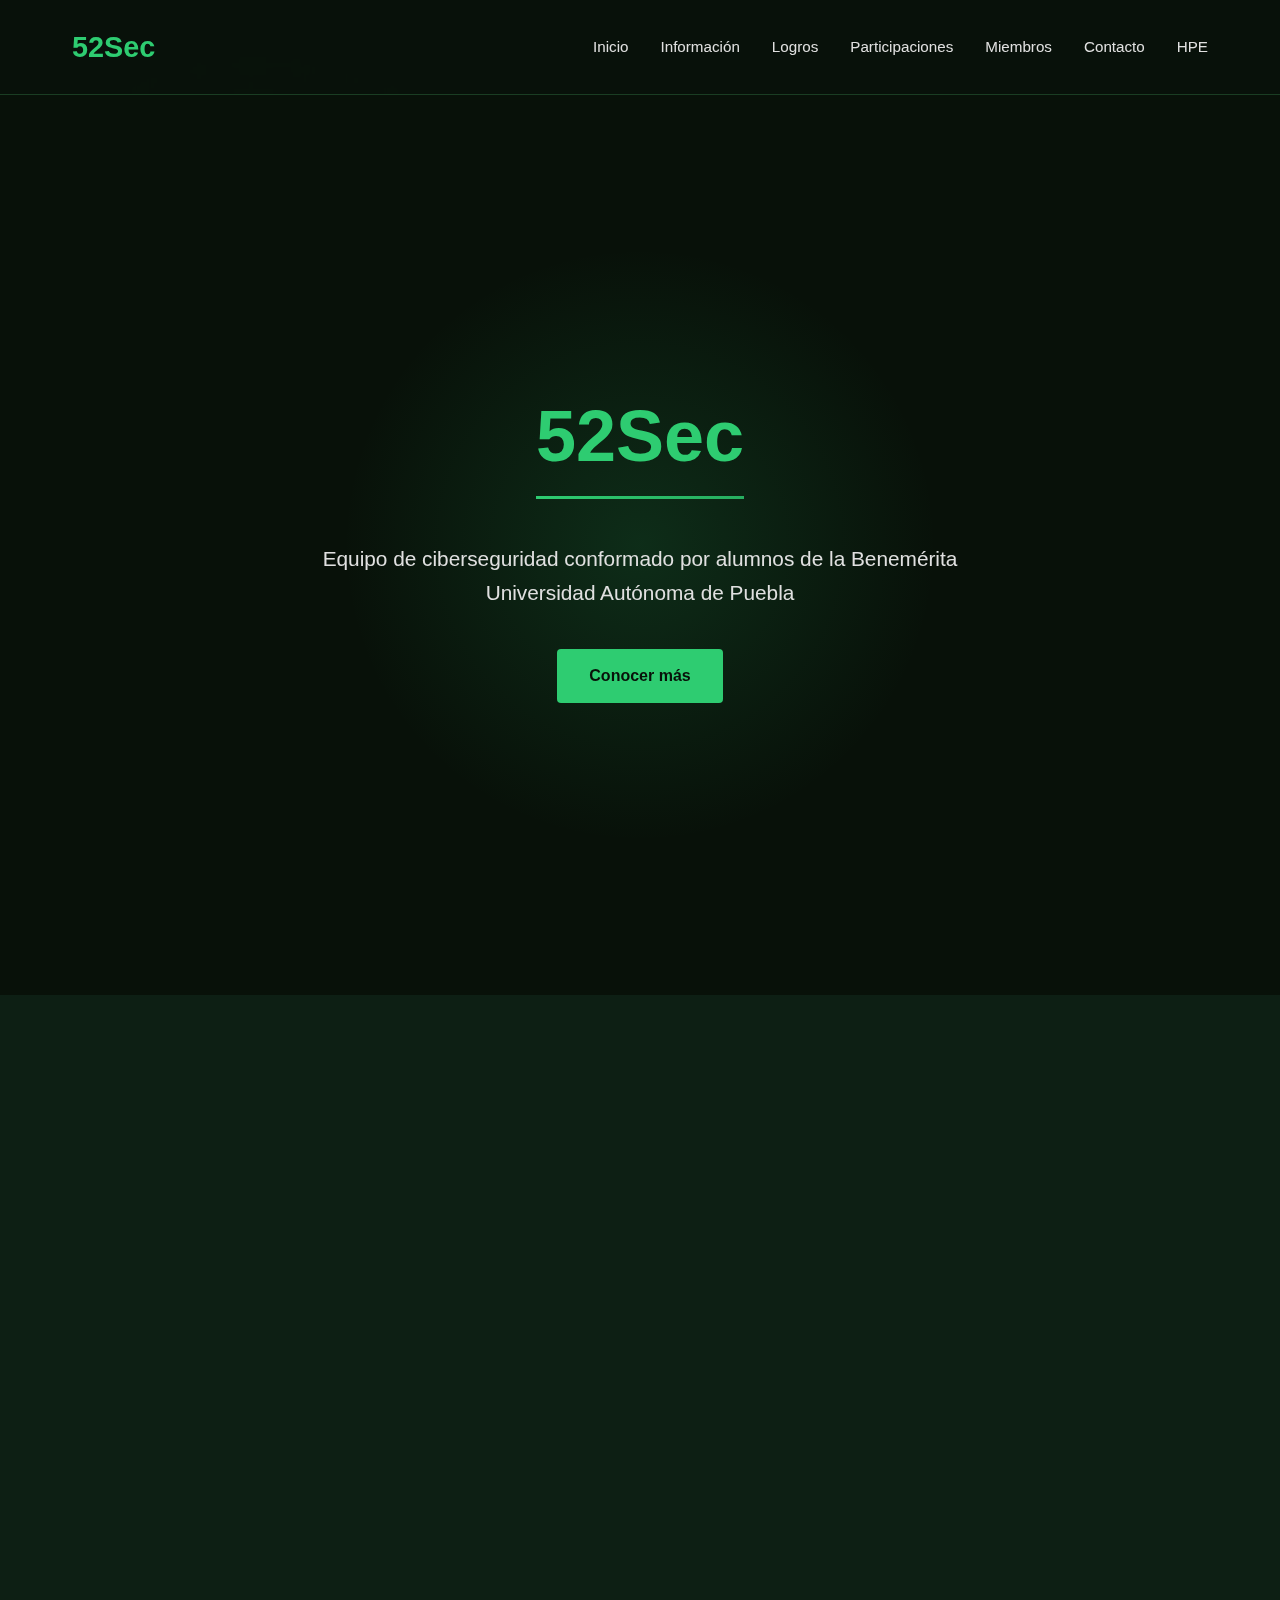
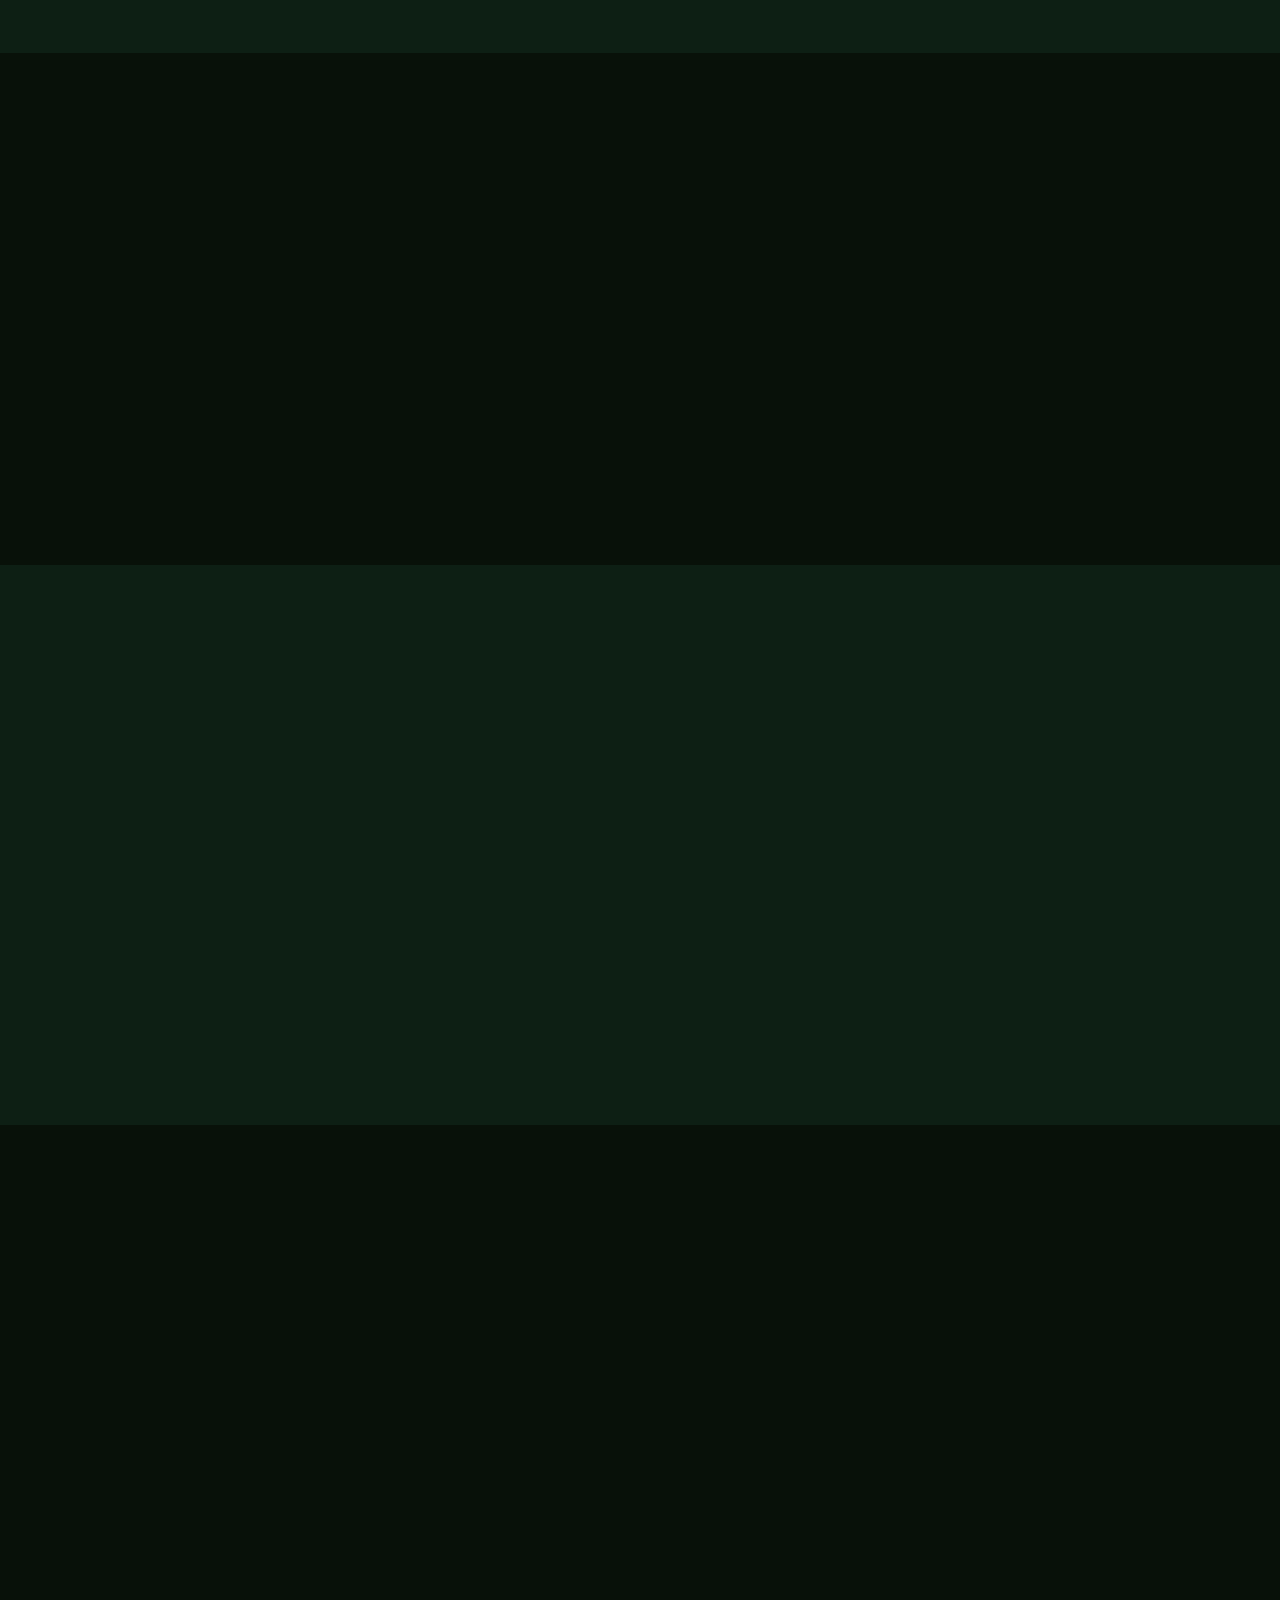
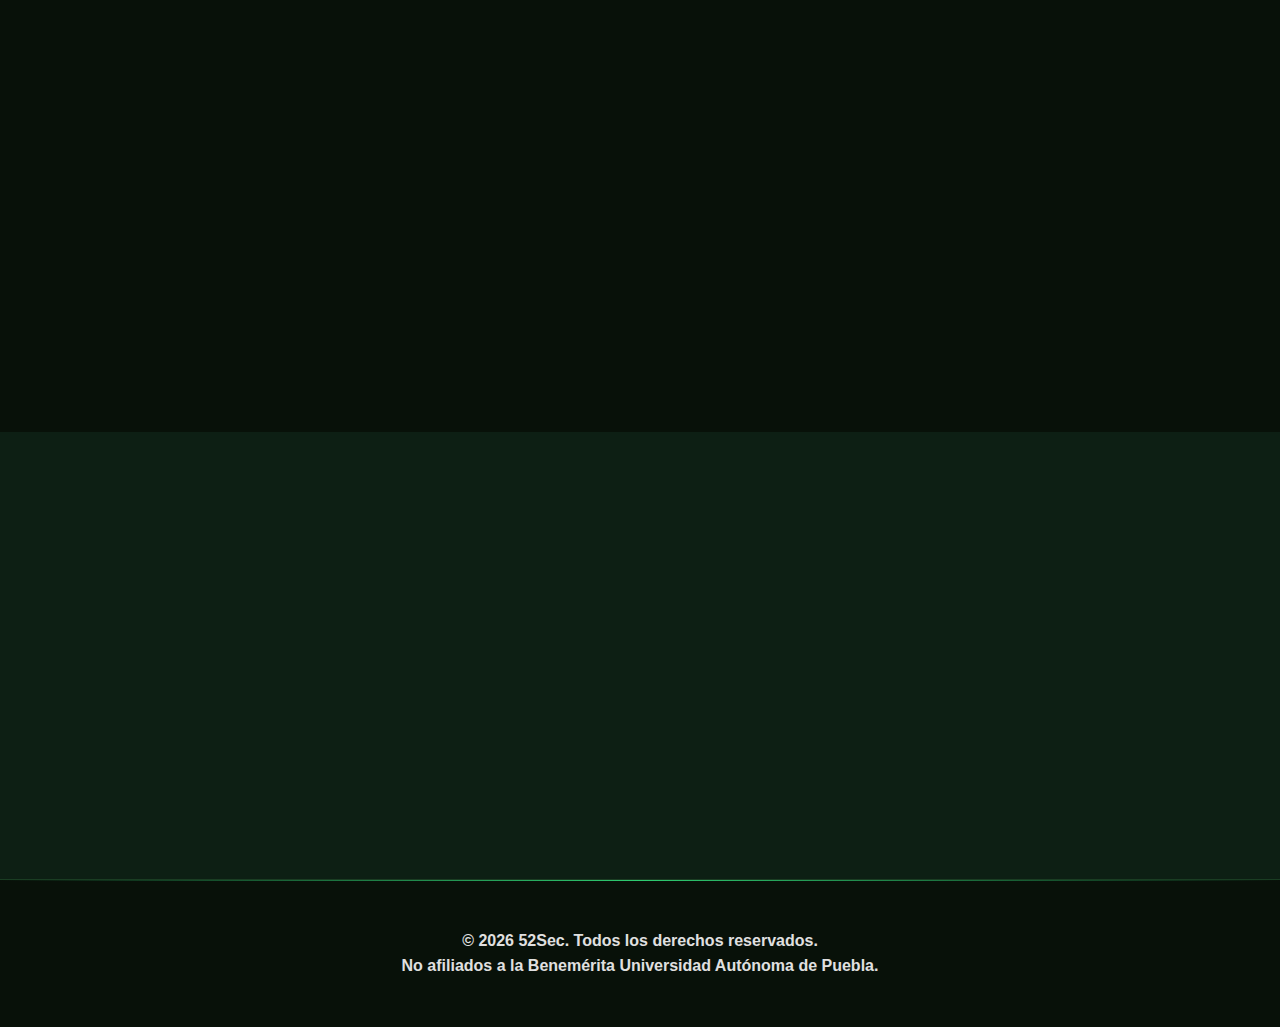
<file: index.html>
<!DOCTYPE html>
<html lang="es">
<head>
    <meta charset="UTF-8">
    <meta name="viewport" content="width=device-width, initial-scale=1.0">
    <title>52Sec - Inicio</title>
    <link rel="stylesheet" href="styles.css">
</head>
<body>
    <!-- Navegacion -->
    <nav id="navbar">
        <div class="container">
            <div class="logo">52Sec</div>
            <ul class="nav-links">
                <li><a href="#inicio">Inicio</a></li>
                <li><a href="#informacion">Información</a></li>
                <li><a href="#logros">Logros</a></li>
                <li><a href="#participaciones">Participaciones</a></li>
                <li><a href="#miembros">Miembros</a></li>
                <li><a href="#contacto">Contacto</a></li>
                <li><a href="https://hpe_dev.52sec.org">HPE</a></li>
            </ul>
        </div>
    </nav>

    <!-- Hero -->
    <section class="hero" id="inicio">
        <div class="container">
            <div class="hero-content">
                <h1><span class="highlight">52Sec</span></h1>
                <p>Equipo de ciberseguridad conformado por alumnos de la Benemérita Universidad Autónoma de Puebla</p>
                <div>
                    <a href="#informacion" class="button">Conocer más</a>
                </div>
            </div>
        </div>
    </section>

    <!-- Informacion -->
    <section id="informacion">
        <div class="container">
            <h2 class="section-title fade-in">Información</h2>
            <div class="info-content">
                <div class="fade-in">
                    <h3>Quiénes somos</h3>
                    <p>52Sec es un equipo de entusiastas de la ciberseguridad comprometidos con la excelencia en competencias de hacking ético y desarrollo seguro. Participamos activamente en hackathons y Capture The Flag (CTF) a nivel nacional e internacional.</p>
                </div>
                
                <div class="fade-in">
                    <h3>Qué hacemos</h3>
                    <p>Nos especializamos en resolver desafíos de seguridad informática en diferentes categorías: explotación web, criptografía, ingeniería inversa, análisis forense digital, y programación. Compartimos conocimiento y colaboramos para mejorar continuamente nuestras habilidades técnicas.</p>
                </div>
            </div>
        </div>
    </section>

    <!-- Logros -->
    <section id="logros">
        <div class="container">
            <h2 class="section-title fade-in">Logros</h2>
            <p class="section-subtitle fade-in"></p>
            <div class="grid-4">
                <div class="stat-box scale-in">
                    <span class="stat-number">2</span>
                    <span class="stat-label">CTF Completados</span>
                </div>
                <div class="stat-box scale-in">
                    <span class="stat-number">2</span>
                    <span class="stat-label">Hackathons</span>
                </div>
                <div class="stat-box scale-in">
                    <span class="stat-number">2</span>
                    <span class="stat-label">Posiciones Finalistas</span>
                </div>
            </div>
        </div>
    </section>

    <!-- Participaciones -->
    <section id="participaciones">
        <div class="container">
            <h2 class="section-title fade-in">Participaciones Destacadas</h2>
            <div class="grid-3">
                <div class="card slide-left">
                    <h3>HPE CDS Tech Challenge 2025</h3>
                    <p>Finalistas en la competencia HPE CDS Tech Challenge quedando entre los mejores 7 equipos de México.</p>
                </div>
                <div class="card fade-in">
                    <h3>Cybersecurity Global BUAP CTF 2025</h3>
                    <p>Segundo lugar. Resolvimos desafíos en web exploitation, criptografía y análisis forense.</p>
                </div>
            </div>
        </div>
    </section>

    <!-- Miembros -->
    <section id="miembros">
        <div class="container">
            <h2 class="section-title fade-in">Nuestro Equipo</h2>
            <p class="section-subtitle fade-in">Conoce a los miembros que conforman nuestro equipo</p>
            <div class="grid-4">
                <div class="member-card scale-in">
                    <div class="member-avatar">👤</div>
                    <h4>Damian</h4>
                    <p>Ingeniería en Ciberseguridad</p>
                </div>
                <div class="member-card scale-in">
                    <div class="member-avatar">👤</div>
                    <h4>Loth</h4>
                    <p>Ingeniería en Ciberseguridad</p>
                </div>
                <div class="member-card scale-in">
                    <div class="member-avatar">👤</div>
                    <h4>Wald</h4>
                    <p>Ingeniería en Ciberseguridad</p>
                </div>
                <div class="member-card scale-in">
                    <div class="member-avatar">👤</div>
                    <h4>Carlos</h4>
                    <p>Ingeniería en Ciberseguridad</p>
                </div>
                <div class="member-card scale-in">
                    <div class="member-avatar">👤</div>
                    <h4>Jonathan</h4>
                    <p>Ingeniería en Ciencia de Datos</p>
            </div>
        </div>
    </section>

    <!-- Contacto -->
    <section id="contacto">
        <div class="container">
            <h2 class="section-title fade-in">Contacto</h2>
            <div style="text-align: center; max-width: 600px; margin: 0 auto;">
                <p class="fade-in" style="font-size: 1.1rem; margin-bottom: 2rem;">
                    ¿Interesado en unirte o colaborar con nosotros?
                </p>
                <p class="fade-in" style="font-size: 1.1rem; margin-bottom: 2rem;">
                    Correo electrónico: <strong>
                </p>
                <div class="fade-in" style="display: flex; gap: 1rem; justify-content: center; flex-wrap: wrap;">
                    <a href="mailto:contacto@52sec.org" class="button">contacto@52sec.org</a>
                </div>
            </div>
        </div>
    </section>

    <!-- Pie de pag -->
    <footer>
        <div class="container">
            <p>&copy; 2026 52Sec. Todos los derechos reservados.</p>
            <p>No afiliados a la Benemérita Universidad Autónoma de Puebla.</p>
        </div>
    </footer>

    <script>
        // Animaciones al hacer scroll
        const observerOptions = {
            threshold: 0.1,
            rootMargin: '0px 0px -100px 0px'
        };

        const observer = new IntersectionObserver(function(entries) {
            entries.forEach(entry => {
                if (entry.isIntersecting) {
                    entry.target.classList.add('show');
                }
            });
        }, observerOptions);

        // Agregar animaciones a los elementos
        document.querySelectorAll('.fade-in, .slide-left, .slide-right, .scale-in').forEach(el => {
            observer.observe(el);
        });

        // Efecto al hacer scroll en la barra de navegación
        const navbar = document.getElementById('navbar');
        let lastScroll = 0;

        window.addEventListener('scroll', () => {
            const currentScroll = window.pageYOffset;
            
            if (currentScroll > 100) {
                navbar.classList.add('scrolled');
            } else {
                navbar.classList.remove('scrolled');
            }
            
            lastScroll = currentScroll;
        });

        // Scroll suave para enlaces internos
        document.querySelectorAll('a[href^="#"]').forEach(anchor => {
            anchor.addEventListener('click', function (e) {
                e.preventDefault();
                const target = document.querySelector(this.getAttribute('href'));
                if (target) {
                    target.scrollIntoView({
                        behavior: 'smooth',
                        block: 'start'
                    });
                }
            });
        });

        // Agregar retraso a las animaciones de los logros y miembros
        document.querySelectorAll('.grid-3 .card, .grid-4 .stat-box, .grid-4 .member-card').forEach((item, index) => {
            item.style.transitionDelay = `${index * 0.05}s`;
        });
    </script>
</body>
</html>
</file>
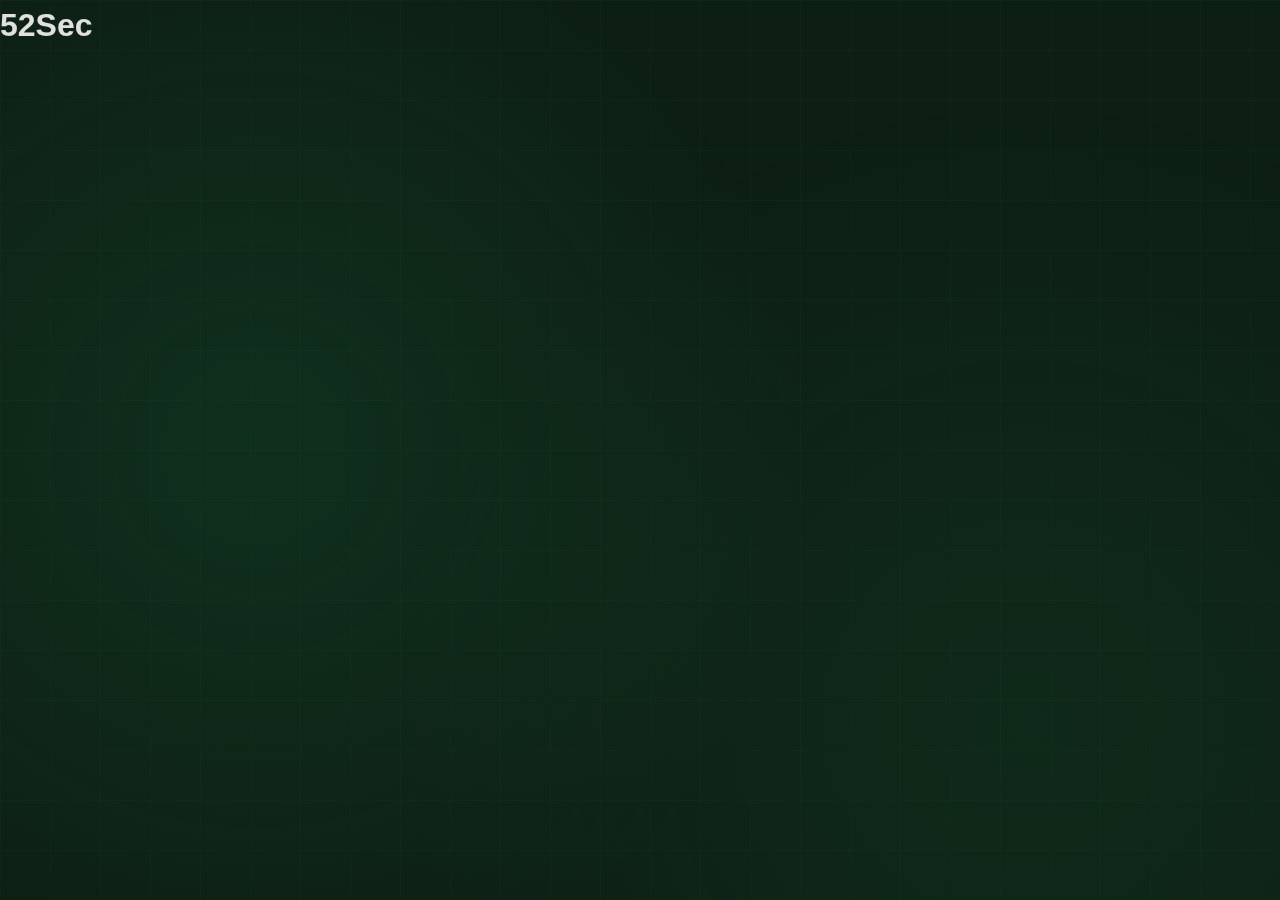
<file: landing.html>
<!DOCTYPE html> 
<html lang="en">
<head>
    <meta charset="UTF-8">
    <meta name="viewport" content="width=device-width, initial-scale=1.0">
    <title>Landing Page</title>
    <link rel="stylesheet" href="styles.css">
</head>
<body>
    <h1>52Sec</h1>
</file>
<file: styles.css>
* {
    margin: 0;
    padding: 0;
    box-sizing: border-box;
}

:root {
    --primary-green: #2ecc71;
    --light-green: #27ae60;
    --dark-green: #0d1f14;
    --darker-green: #081109;
    --text-white: #ffffff;
    --text-light: #e0e0e0;
    --border-green: #1a3d23;
}

body {
    font-family: -apple-system, BlinkMacSystemFont, 'Segoe UI', Roboto, 'Helvetica Neue', Arial, sans-serif;
    background-color: var(--dark-green);
    color: var(--text-light);
    line-height: 1.6;
    position: relative;
    overflow-x: hidden;
}

/* Animated Background Pattern */
body::before {
    content: '';
    position: fixed;
    top: 0;
    left: 0;
    width: 100%;
    height: 100%;
    background-image: 
        linear-gradient(90deg, rgba(46, 204, 113, 0.03) 1px, transparent 1px),
        linear-gradient(rgba(46, 204, 113, 0.03) 1px, transparent 1px);
    background-size: 50px 50px;
    z-index: -1;
    animation: gridMove 20s linear infinite;
}

body::after {
    content: '';
    position: fixed;
    top: 0;
    left: 0;
    width: 100%;
    height: 100%;
    background: radial-gradient(circle at 20% 50%, rgba(46, 204, 113, 0.1) 0%, transparent 50%),
                radial-gradient(circle at 80% 80%, rgba(39, 174, 96, 0.08) 0%, transparent 50%);
    z-index: -1;
    animation: pulse 15s ease-in-out infinite;
}

@keyframes gridMove {
    0% {
        transform: translate(0, 0);
    }
    100% {
        transform: translate(50px, 50px);
    }
}

@keyframes pulse {
    0%, 100% {
        opacity: 1;
    }
    50% {
        opacity: 0.5;
    }
}

/* Scroll Animations */
.fade-in {
    opacity: 0;
    transform: translateY(30px);
    transition: opacity 0.8s ease, transform 0.8s ease;
}

.fade-in.show {
    opacity: 1;
    transform: translateY(0);
}

.slide-left {
    opacity: 0;
    transform: translateX(-50px);
    transition: opacity 0.8s ease, transform 0.8s ease;
}

.slide-left.show {
    opacity: 1;
    transform: translateX(0);
}

.slide-right {
    opacity: 0;
    transform: translateX(50px);
    transition: opacity 0.8s ease, transform 0.8s ease;
}

.slide-right.show {
    opacity: 1;
    transform: translateX(0);
}

.scale-in {
    opacity: 0;
    transform: scale(0.9);
    transition: opacity 0.6s ease, transform 0.6s ease;
}

.scale-in.show {
    opacity: 1;
    transform: scale(1);
}

/* Navigation */
nav {
    background-color: rgba(8, 17, 9, 0.95);
    backdrop-filter: blur(10px);
    padding: 1.5rem 0;
    border-bottom: 1px solid var(--border-green);
    position: sticky;
    top: 0;
    z-index: 100;
    transition: all 0.3s ease;
}

nav.scrolled {
    padding: 1rem 0;
    box-shadow: 0 4px 20px rgba(0, 0, 0, 0.3);
}

.container {
    max-width: 1200px;
    margin: 0 auto;
    padding: 0 2rem;
}

nav .container {
    display: flex;
    justify-content: space-between;
    align-items: center;
}

.logo {
    font-size: 1.8rem;
    font-weight: 700;
    color: var(--primary-green);
    transition: all 0.3s ease;
}

.logo:hover {
    text-shadow: 0 0 20px rgba(46, 204, 113, 0.5);
}

.nav-links {
    display: flex;
    gap: 2rem;
    list-style: none;
}

.nav-links a {
    color: var(--text-light);
    text-decoration: none;
    transition: all 0.3s;
    font-size: 0.95rem;
    padding: 0.5rem 0;
    position: relative;
}

.nav-links a::after {
    content: '';
    position: absolute;
    bottom: 0;
    left: 0;
    width: 0;
    height: 2px;
    background-color: var(--primary-green);
    transition: width 0.3s ease;
}

.nav-links a:hover::after {
    width: 100%;
}

.nav-links a:hover {
    color: var(--primary-green);
}

/* Hero Section */
.hero {
    min-height: 100vh;
    display: flex;
    align-items: center;
    justify-content: center;
    text-align: center;
    position: relative;
    overflow: hidden;
}

.hero::before {
    content: '';
    position: absolute;
    top: 50%;
    left: 50%;
    width: 600px;
    height: 600px;
    background: radial-gradient(circle, rgba(46, 204, 113, 0.15) 0%, transparent 70%);
    transform: translate(-50%, -50%);
    animation: heroGlow 8s ease-in-out infinite;
}

@keyframes heroGlow {
    0%, 100% {
        transform: translate(-50%, -50%) scale(1);
        opacity: 0.5;
    }
    50% {
        transform: translate(-50%, -50%) scale(1.2);
        opacity: 0.8;
    }
}

.hero-content {
    position: relative;
    z-index: 1;
}

.hero h1 {
    font-size: 4.5rem;
    color: var(--text-white);
    margin-bottom: 3rem;
    font-weight: 700;
    animation: slideDown 1s ease-out;
}

@keyframes slideDown {
    from {
        opacity: 0;
        transform: translateY(-50px);
    }
    to {
        opacity: 1;
        transform: translateY(0);
    }
}

.hero .highlight {
    color: var(--primary-green);
    position: relative;
    display: inline-block;
}

.hero .highlight::after {
    content: '';
    position: absolute;
    bottom: -5px;
    left: 0;
    width: 100%;
    height: 3px;
    background: linear-gradient(90deg, var(--primary-green), var(--light-green));
    animation: expandWidth 1.5s ease-out;
}

@keyframes expandWidth {
    from {
        width: 0;
    }
    to {
        width: 100%;
    }
}

.hero p {
    font-size: 1.3rem;
    color: var(--text-light);
    margin-bottom: 2.5rem;
    max-width: 700px;
    margin-left: auto;
    margin-right: auto;
    animation: fadeIn 1s ease-out 0.3s backwards;
}

@keyframes fadeIn {
    from {
        opacity: 0;
    }
    to {
        opacity: 1;
    }
}

.button {
    display: inline-block;
    padding: 0.9rem 2rem;
    background-color: var(--primary-green);
    color: var(--darker-green);
    text-decoration: none;
    border-radius: 4px;
    font-weight: 600;
    transition: all 0.3s;
    margin: 0 0.5rem;
    position: relative;
    overflow: hidden;
    animation: fadeIn 1s ease-out 0.6s backwards;
}

.button::before {
    content: '';
    position: absolute;
    top: 50%;
    left: 50%;
    width: 0;
    height: 0;
    background-color: rgba(255, 255, 255, 0.2);
    border-radius: 50%;
    transform: translate(-50%, -50%);
    transition: width 0.6s, height 0.6s;
}

.button:hover::before {
    width: 300px;
    height: 300px;
}

.button:hover {
    background-color: var(--light-green);
    transform: translateY(-3px);
    box-shadow: 0 10px 25px rgba(46, 204, 113, 0.3);
}

.button-outline {
    background-color: transparent;
    border: 2px solid var(--primary-green);
    color: var(--primary-green);
}

.button-outline:hover {
    background-color: var(--primary-green);
    color: var(--darker-green);
}

/* Sections */
section {
    padding: 5rem 0;
    position: relative;
}

section:nth-child(even) {
    background-color: var(--darker-green);
}

.section-title {
    font-size: 2.5rem;
    color: var(--text-white);
    margin-bottom: 3rem;
    text-align: center;
    font-weight: 700;
    position: relative;
    display: inline-block;
    width: 100%;
}

.section-title::before {
    content: '';
    position: absolute;
    bottom: -15px;
    left: 50%;
    transform: translateX(-50%);
    width: 80px;
    height: 4px;
    background: linear-gradient(90deg, var(--primary-green), var(--light-green));
    border-radius: 2px;
}

.section-subtitle {
    text-align: center;
    color: var(--text-light);
    max-width: 700px;
    margin: 0 auto 3rem;
    font-size: 1.1rem;
}

/* Grid Layouts */
.grid-3 {
    display: grid;
    grid-template-columns: repeat(3, 1fr);
    gap: 2rem;
    margin-top: 3rem;
}

.grid-4 {
    display: grid;
    grid-template-columns: repeat(4, 1fr);
    gap: 2rem;
    margin-top: 3rem;
}

/* Cards */
.card {
    background-color: rgba(255, 255, 255, 0.03);
    padding: 2rem;
    border-radius: 8px;
    border: 1px solid var(--border-green);
    transition: all 0.4s ease;
    position: relative;
    overflow: hidden;
}

.card::before {
    content: '';
    position: absolute;
    top: 0;
    left: -100%;
    width: 100%;
    height: 100%;
    background: linear-gradient(90deg, transparent, rgba(46, 204, 113, 0.1), transparent);
    transition: left 0.6s ease;
}

.card:hover::before {
    left: 100%;
}

.card:hover {
    border-color: var(--primary-green);
    background-color: rgba(46, 204, 113, 0.08);
    transform: translateY(-10px);
    box-shadow: 0 15px 40px rgba(0, 0, 0, 0.3);
}

.card h3 {
    color: var(--primary-green);
    font-size: 1.5rem;
    margin-bottom: 1rem;
    font-weight: 600;
    transition: all 0.3s ease;
}

.card:hover h3 {
    transform: translateX(5px);
}

.card p {
    color: var(--text-light);
    line-height: 1.7;
}

/* Stats */
.stat-box {
    text-align: center;
    padding: 2.5rem 1.5rem;
    background-color: rgba(255, 255, 255, 0.03);
    border-radius: 8px;
    border: 1px solid var(--border-green);
    transition: all 0.4s ease;
    position: relative;
    overflow: hidden;
}

.stat-box::after {
    content: '';
    position: absolute;
    top: 0;
    left: 0;
    width: 100%;
    height: 100%;
    background: linear-gradient(135deg, rgba(46, 204, 113, 0.1) 0%, transparent 100%);
    opacity: 0;
    transition: opacity 0.4s ease;
}

.stat-box:hover::after {
    opacity: 1;
}

.stat-box:hover {
    border-color: var(--primary-green);
    transform: translateY(-5px) scale(1.05);
    box-shadow: 0 10px 30px rgba(46, 204, 113, 0.2);
}

.stat-number {
    font-size: 3rem;
    color: var(--primary-green);
    font-weight: 700;
    display: block;
    margin-bottom: 0.5rem;
    position: relative;
    z-index: 1;
    transition: all 0.3s ease;
}

.stat-box:hover .stat-number {
    transform: scale(1.1);
    text-shadow: 0 0 20px rgba(46, 204, 113, 0.5);
}

.stat-label {
    color: var(--text-light);
    font-size: 0.95rem;
    position: relative;
    z-index: 1;
}

/* Members */
.member-card {
    text-align: center;
    padding: 2rem;
    background-color: rgba(255, 255, 255, 0.03);
    border-radius: 8px;
    border: 1px solid var(--border-green);
    transition: all 0.4s ease;
    cursor: pointer;
}

.member-card:hover {
    border-color: var(--primary-green);
    transform: translateY(-10px) rotate(2deg);
    box-shadow: 0 15px 40px rgba(46, 204, 113, 0.2);
}

.member-avatar {
    width: 100px;
    height: 100px;
    background: linear-gradient(135deg, var(--border-green), var(--darker-green));
    border-radius: 50%;
    margin: 0 auto 1.5rem;
    display: flex;
    align-items: center;
    justify-content: center;
    font-size: 2.5rem;
    border: 2px solid var(--primary-green);
    transition: all 0.4s ease;
    position: relative;
    overflow: hidden;
}

.member-avatar::before {
    content: '';
    position: absolute;
    top: -50%;
    left: -50%;
    width: 200%;
    height: 200%;
    background: linear-gradient(45deg, transparent, rgba(46, 204, 113, 0.3), transparent);
    transform: rotate(45deg);
    transition: all 0.4s ease;
}

.member-card:hover .member-avatar {
    transform: scale(1.1) rotate(360deg);
    box-shadow: 0 0 30px rgba(46, 204, 113, 0.5);
}

.member-card:hover .member-avatar::before {
    left: 100%;
}

.member-card h4 {
    color: var(--text-white);
    font-size: 1.2rem;
    margin-bottom: 0.5rem;
    font-weight: 600;
    transition: color 0.3s ease;
}

.member-card:hover h4 {
    color: var(--primary-green);
}

.member-card p {
    color: var(--text-light);
    font-size: 0.9rem;
}

/* Info Section */
.info-content {
    max-width: 800px;
    margin: 0 auto;
}

.info-content h3 {
    color: var(--primary-green);
    font-size: 1.8rem;
    margin-bottom: 1rem;
    font-weight: 600;
    position: relative;
    padding-left: 20px;
}

.info-content h3::before {
    content: '';
    position: absolute;
    left: 0;
    top: 50%;
    transform: translateY(-50%);
    width: 4px;
    height: 30px;
    background: linear-gradient(180deg, var(--primary-green), var(--light-green));
    border-radius: 2px;
}

.info-content p {
    color: var(--text-light);
    margin-bottom: 2.5rem;
    line-height: 1.8;
    font-size: 1.05rem;
}

/* Footer */
footer {
    background-color: var(--darker-green);
    border-top: 1px solid var(--border-green);
    padding: 3rem 0;
    text-align: center;
    position: relative;
}

footer::before {
    content: '';
    position: absolute;
    top: 0;
    left: 0;
    width: 100%;
    height: 1px;
    background: linear-gradient(90deg, transparent, var(--primary-green), transparent);
}

footer p {
    color: var(--text-light);
}

/* Floating Elements Animation */
@keyframes float {
    0%, 100% {
        transform: translateY(0);
    }
    50% {
        transform: translateY(-20px);
    }
}

.floating {
    animation: float 6s ease-in-out infinite;
}

/* Responsive */
@media (max-width: 968px) {
    .grid-4 {
        grid-template-columns: repeat(2, 1fr);
    }
    
    .grid-3 {
        grid-template-columns: repeat(2, 1fr);
    }
}

@media (max-width: 768px) {
    .hero h1 {
        font-size: 2.5rem;
    }

    .nav-links {
        display: none;
    }

    .grid-3, .grid-4 {
        grid-template-columns: 1fr;
    }

    .section-title {
        font-size: 2rem;
    }
}
</file>
